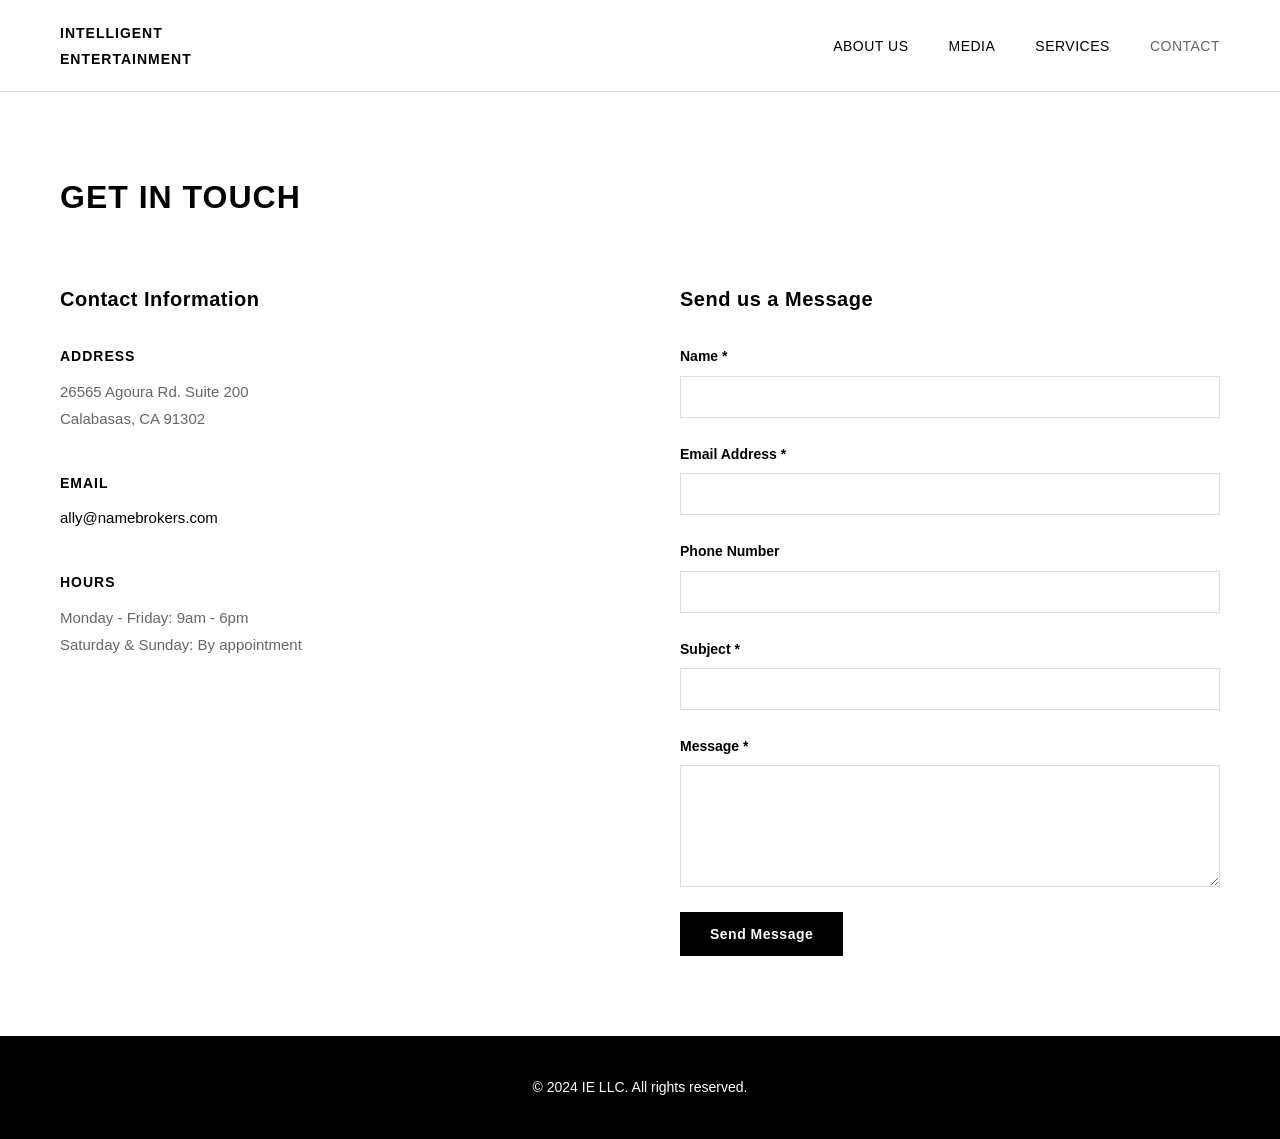
<file: contact.html>
<!DOCTYPE html>
<html lang="en">
<head>
    <meta charset="UTF-8">
    <meta name="viewport" content="width=device-width, initial-scale=1.0">
    <title>Contact | Intelligent Entertainment</title>
    <link rel="stylesheet" href="styles.css">
</head>
<body>
    <!-- Navigation -->
    <header class="header">
        <div class="container">
            <div class="logo">
                <a href="index.html">
                    <span class="logo-text">INTELLIGENT<br>ENTERTAINMENT</span>
                </a>
            </div>
            <nav class="nav">
                <ul class="nav-list">
                    <li><a href="index.html">ABOUT US</a></li>
                    <li class="dropdown">
                        <button class="dropdown-btn">MEDIA</button>
                        <ul class="dropdown-menu">
                            <li><a href="film-projects.html">FILM & TV PROJECTS</a></li>
                            <li><a href="video-gallery.html">VIDEO GALLERY</a></li>
                            <li><a href="photo-gallery.html">PHOTO GALLERY</a></li>
                        </ul>
                    </li>
                    <li><a href="services.html">SERVICES</a></li>
                    <li><a href="contact.html" class="active">CONTACT</a></li>
                </ul>
            </nav>
        </div>
    </header>

    <!-- Main Content -->
    <main class="main">
        <section class="contact-section">
            <div class="container">
                <h1>GET IN TOUCH</h1>

                <div class="contact-content">
                    <div class="contact-info">
                        <h2>Contact Information</h2>

                        <div class="info-item">
                            <h3>Address</h3>
                            <p>
                                26565 Agoura Rd. Suite 200<br>
                                Calabasas, CA 91302
                            </p>
                        </div>

                        <div class="info-item">
                            <h3>Email</h3>
                            <p>
                                <a href="mailto:ally@namebrokers.com">ally@namebrokers.com</a>
                            </p>
                        </div>

                        <div class="info-item">
                            <h3>Hours</h3>
                            <p>
                                Monday - Friday: 9am - 6pm<br>
                                Saturday & Sunday: By appointment
                            </p>
                        </div>
                    </div>

                    <div class="contact-form-wrapper">
                        <h2>Send us a Message</h2>
                        <form class="contact-form" action="#" method="POST">
                            <div class="form-group">
                                <label for="name">Name *</label>
                                <input type="text" id="name" name="name" required>
                            </div>

                            <div class="form-group">
                                <label for="email">Email Address *</label>
                                <input type="email" id="email" name="email" required>
                            </div>

                            <div class="form-group">
                                <label for="phone">Phone Number</label>
                                <input type="tel" id="phone" name="phone">
                            </div>

                            <div class="form-group">
                                <label for="subject">Subject *</label>
                                <input type="text" id="subject" name="subject" required>
                            </div>

                            <div class="form-group">
                                <label for="message">Message *</label>
                                <textarea id="message" name="message" rows="6" required></textarea>
                            </div>

                            <button type="submit" class="submit-btn">Send Message</button>
                        </form>
                    </div>
                </div>
            </div>
        </section>
    </main>

    <!-- Footer -->
    <footer class="footer">
        <div class="container">
            <p>&copy; 2024 IE LLC. All rights reserved.</p>
        </div>
    </footer>

    <style>
        .contact-section {
            padding: 80px 0;
            background-color: var(--white);
        }

        .contact-section h1 {
            font-size: 32px;
            font-weight: 700;
            margin-bottom: 60px;
            letter-spacing: 1px;
        }

        .contact-content {
            display: grid;
            grid-template-columns: 1fr 1fr;
            gap: 80px;
        }

        .contact-info h2,
        .contact-form-wrapper h2 {
            font-size: 20px;
            font-weight: 700;
            margin-bottom: 30px;
            letter-spacing: 0.5px;
        }

        .info-item {
            margin-bottom: 40px;
        }

        .info-item h3 {
            font-size: 14px;
            font-weight: 700;
            letter-spacing: 1px;
            text-transform: uppercase;
            margin-bottom: 10px;
            color: var(--text-primary);
        }

        .info-item p {
            font-size: 15px;
            line-height: 1.8;
            color: var(--text-secondary);
        }

        .info-item a {
            color: var(--text-primary);
            text-decoration: none;
            transition: opacity 0.3s ease;
        }

        .info-item a:hover {
            opacity: 0.6;
        }

        /* Form Styles */
        .contact-form {
            display: flex;
            flex-direction: column;
            gap: 25px;
        }

        .form-group {
            display: flex;
            flex-direction: column;
        }

        .form-group label {
            font-size: 14px;
            font-weight: 600;
            margin-bottom: 8px;
            color: var(--text-primary);
        }

        .form-group input,
        .form-group textarea {
            padding: 12px;
            border: 1px solid #ddd;
            font-family: inherit;
            font-size: 14px;
            color: var(--text-primary);
            background-color: var(--white);
            transition: border-color 0.3s ease;
        }

        .form-group input:focus,
        .form-group textarea:focus {
            outline: none;
            border-color: var(--text-primary);
        }

        .form-group textarea {
            resize: vertical;
            min-height: 120px;
        }

        .submit-btn {
            padding: 14px 30px;
            background-color: var(--black);
            color: var(--white);
            border: none;
            font-size: 14px;
            font-weight: 600;
            letter-spacing: 0.5px;
            cursor: pointer;
            transition: opacity 0.3s ease;
            align-self: flex-start;
        }

        .submit-btn:hover {
            opacity: 0.8;
        }

        /* Responsive */
        @media (max-width: 768px) {
            .contact-section {
                padding: 40px 0;
            }

            .contact-section h1 {
                font-size: 24px;
            }

            .contact-content {
                grid-template-columns: 1fr;
                gap: 40px;
            }
        }
    </style>
</body>
</html>
</file>
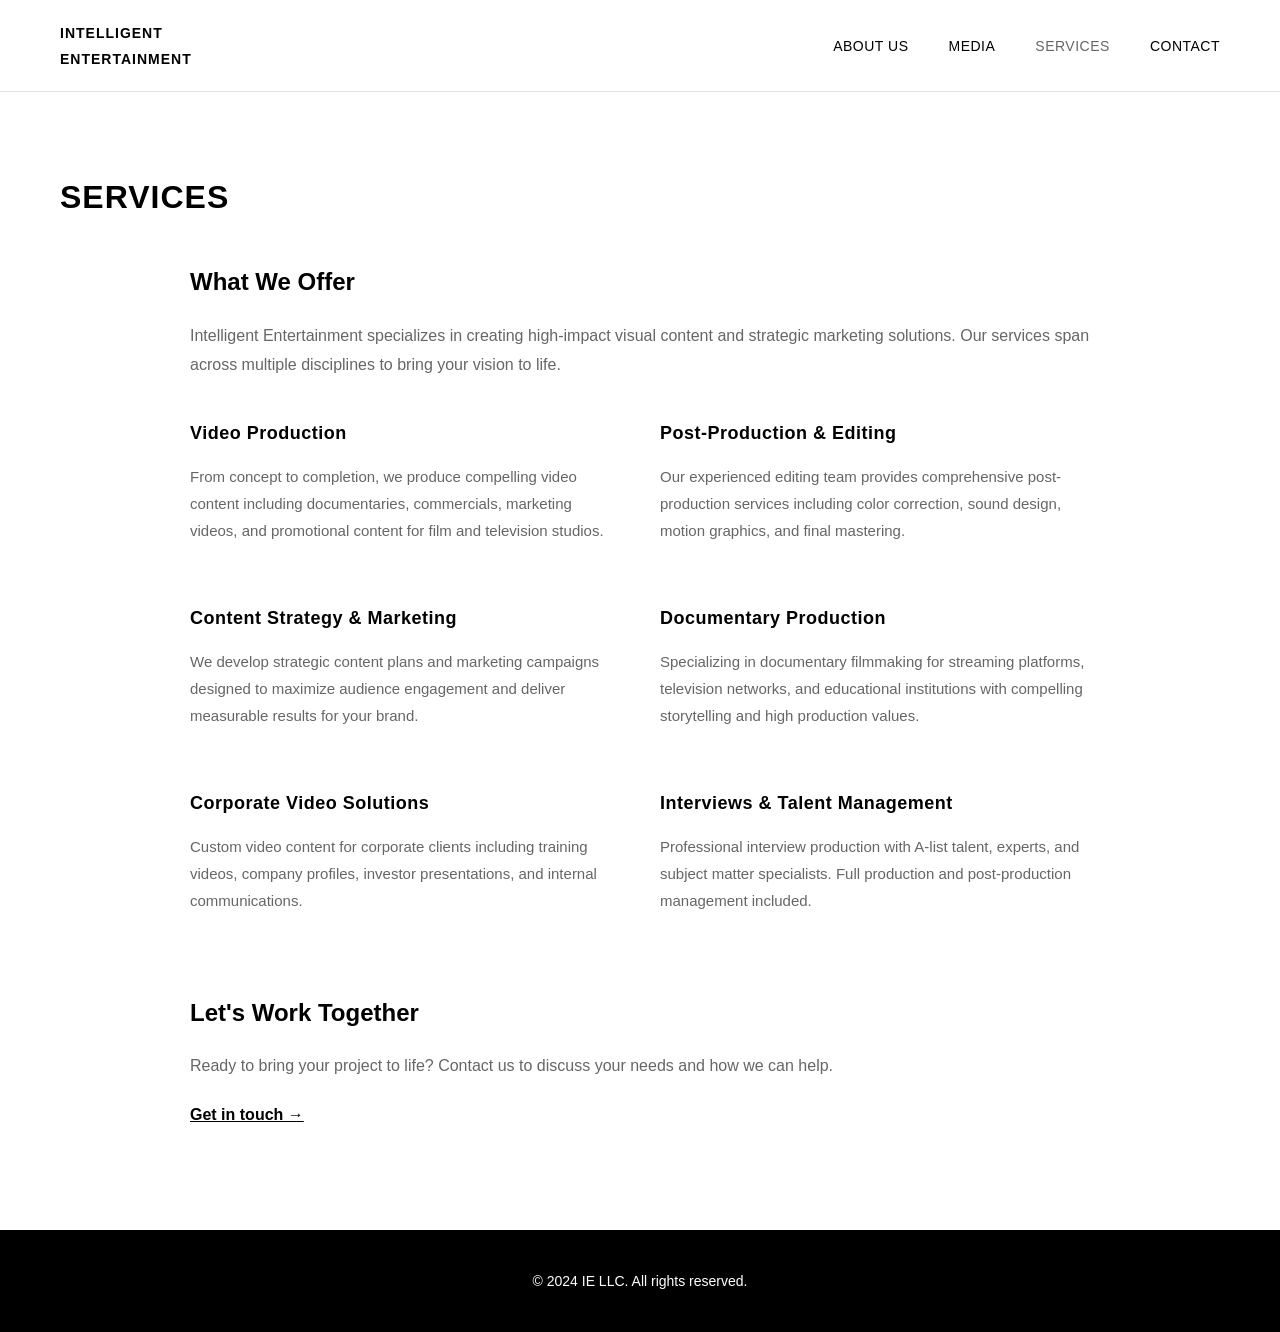
<file: services.html>
<!DOCTYPE html>
<html lang="en">
<head>
    <meta charset="UTF-8">
    <meta name="viewport" content="width=device-width, initial-scale=1.0">
    <title>Services | Intelligent Entertainment</title>
    <link rel="stylesheet" href="styles.css">
</head>
<body>
    <!-- Navigation -->
    <header class="header">
        <div class="container">
            <div class="logo">
                <a href="index.html">
                    <span class="logo-text">INTELLIGENT<br>ENTERTAINMENT</span>
                </a>
            </div>
            <nav class="nav">
                <ul class="nav-list">
                    <li><a href="index.html">ABOUT US</a></li>
                    <li class="dropdown">
                        <button class="dropdown-btn">MEDIA</button>
                        <ul class="dropdown-menu">
                            <li><a href="film-projects.html">FILM & TV PROJECTS</a></li>
                            <li><a href="video-gallery.html">VIDEO GALLERY</a></li>
                            <li><a href="photo-gallery.html">PHOTO GALLERY</a></li>
                        </ul>
                    </li>
                    <li><a href="services.html" class="active">SERVICES</a></li>
                    <li><a href="contact.html">CONTACT</a></li>
                </ul>
            </nav>
        </div>
    </header>

    <!-- Main Content -->
    <main class="main">
        <section class="about-section">
            <div class="container">
                <h1>SERVICES</h1>
                <div class="about-content">
                    <h2>What We Offer</h2>
                    <p>Intelligent Entertainment specializes in creating high-impact visual content and strategic marketing solutions. Our services span across multiple disciplines to bring your vision to life.</p>

                    <div class="services-list">
                        <div class="service-item">
                            <h3>Video Production</h3>
                            <p>From concept to completion, we produce compelling video content including documentaries, commercials, marketing videos, and promotional content for film and television studios.</p>
                        </div>

                        <div class="service-item">
                            <h3>Post-Production & Editing</h3>
                            <p>Our experienced editing team provides comprehensive post-production services including color correction, sound design, motion graphics, and final mastering.</p>
                        </div>

                        <div class="service-item">
                            <h3>Content Strategy & Marketing</h3>
                            <p>We develop strategic content plans and marketing campaigns designed to maximize audience engagement and deliver measurable results for your brand.</p>
                        </div>

                        <div class="service-item">
                            <h3>Documentary Production</h3>
                            <p>Specializing in documentary filmmaking for streaming platforms, television networks, and educational institutions with compelling storytelling and high production values.</p>
                        </div>

                        <div class="service-item">
                            <h3>Corporate Video Solutions</h3>
                            <p>Custom video content for corporate clients including training videos, company profiles, investor presentations, and internal communications.</p>
                        </div>

                        <div class="service-item">
                            <h3>Interviews & Talent Management</h3>
                            <p>Professional interview production with A-list talent, experts, and subject matter specialists. Full production and post-production management included.</p>
                        </div>
                    </div>

                    <h2 style="margin-top: 60px;">Let's Work Together</h2>
                    <p>Ready to bring your project to life? Contact us to discuss your needs and how we can help.</p>
                    <p><a href="contact.html" style="color: var(--text-primary); text-decoration: underline; font-weight: 600;">Get in touch →</a></p>
                </div>
            </div>
        </section>
    </main>

    <!-- Footer -->
    <footer class="footer">
        <div class="container">
            <p>&copy; 2024 IE LLC. All rights reserved.</p>
        </div>
    </footer>

    <style>
        .services-list {
            display: grid;
            grid-template-columns: repeat(auto-fit, minmax(300px, 1fr));
            gap: 40px;
            margin: 40px 0;
        }

        .service-item h3 {
            font-size: 18px;
            font-weight: 700;
            margin-bottom: 15px;
            letter-spacing: 0.5px;
        }

        .service-item p {
            font-size: 15px;
            line-height: 1.8;
            color: var(--text-secondary);
        }

        .about-content h2 {
            font-size: 24px;
            font-weight: 700;
            margin-bottom: 20px;
            margin-top: 40px;
        }

        .about-content h2:first-of-type {
            margin-top: 0;
        }
    </style>
</body>
</html>
</file>
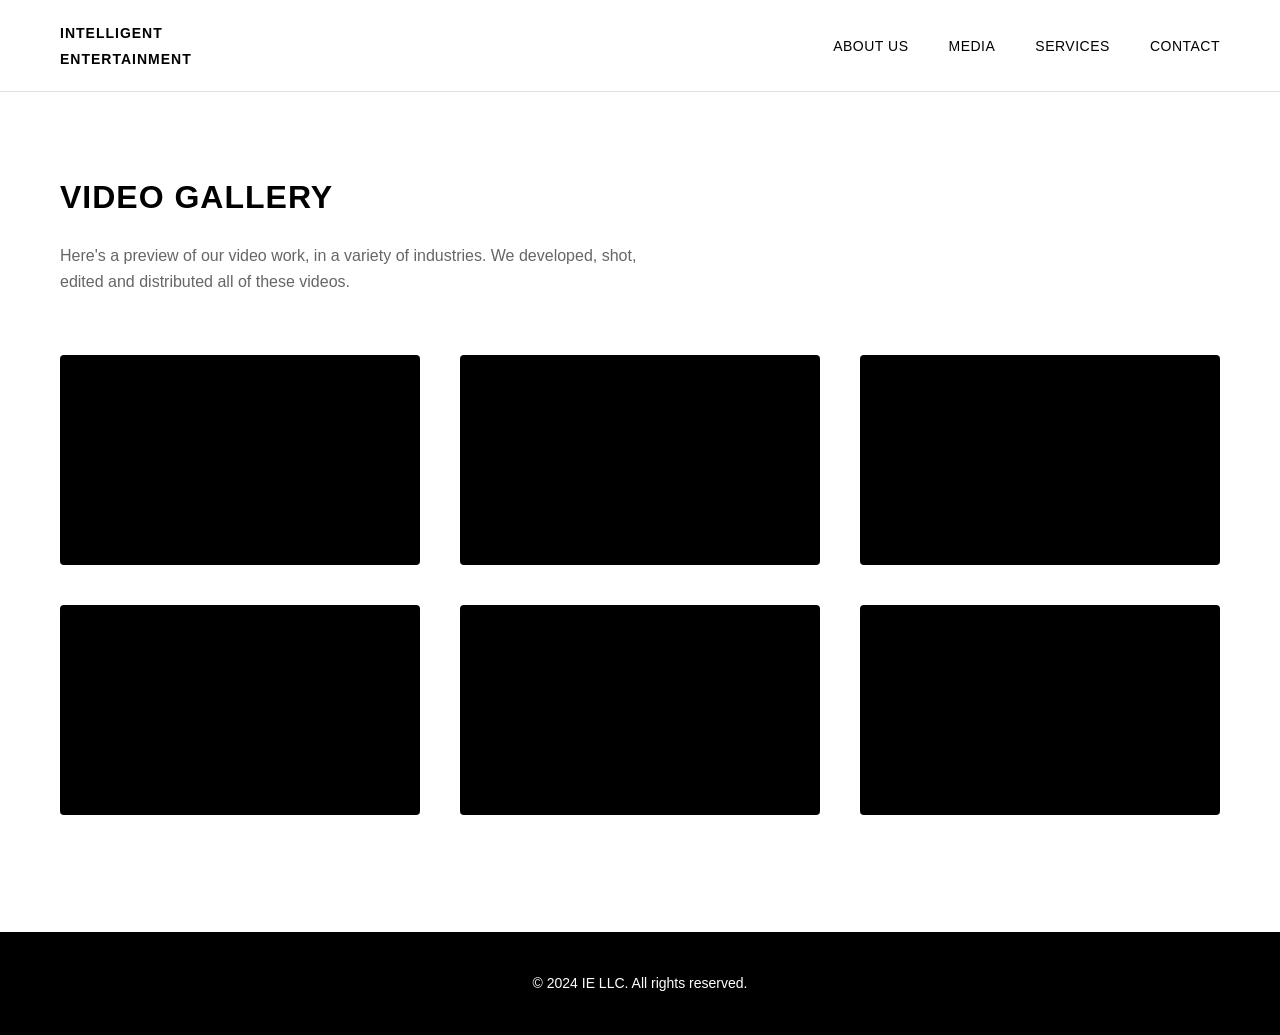
<file: video-gallery.html>
<!DOCTYPE html>
<html lang="en">
<head>
    <meta charset="UTF-8">
    <meta name="viewport" content="width=device-width, initial-scale=1.0">
    <title>Video Gallery | Intelligent Entertainment</title>
    <link rel="stylesheet" href="styles.css">
    <link rel="stylesheet" href="gallery.css">
</head>
<body>
    <!-- Navigation -->
    <header class="header">
        <div class="container">
            <div class="logo">
                <a href="index.html">
                    <span class="logo-text">INTELLIGENT<br>ENTERTAINMENT</span>
                </a>
            </div>
            <nav class="nav">
                <ul class="nav-list">
                    <li><a href="index.html">ABOUT US</a></li>
                    <li class="dropdown">
                        <button class="dropdown-btn">MEDIA</button>
                        <ul class="dropdown-menu">
                            <li><a href="film-projects.html">FILM & TV PROJECTS</a></li>
                            <li><a href="video-gallery.html" class="active">VIDEO GALLERY</a></li>
                            <li><a href="photo-gallery.html">PHOTO GALLERY</a></li>
                        </ul>
                    </li>
                    <li><a href="services.html">SERVICES</a></li>
                    <li><a href="contact.html">CONTACT</a></li>
                </ul>
            </nav>
        </div>
    </header>

    <!-- Main Content -->
    <main class="main">
        <section class="gallery-section">
            <div class="container">
                <h1>VIDEO GALLERY</h1>
                <p class="gallery-intro">Here's a preview of our video work, in a variety of industries. We developed, shot, edited and distributed all of these videos.</p>

                <div class="videos-grid">
                    <div class="video-item">
                        <iframe src="https://player.vimeo.com/video/VIDEO_ID_1" width="100%" height="400" frameborder="0" allow="autoplay; fullscreen; picture-in-picture" allowfullscreen></iframe>
                    </div>
                    <div class="video-item">
                        <iframe src="https://player.vimeo.com/video/VIDEO_ID_2" width="100%" height="400" frameborder="0" allow="autoplay; fullscreen; picture-in-picture" allowfullscreen></iframe>
                    </div>
                    <div class="video-item">
                        <iframe src="https://player.vimeo.com/video/VIDEO_ID_3" width="100%" height="400" frameborder="0" allow="autoplay; fullscreen; picture-in-picture" allowfullscreen></iframe>
                    </div>
                    <div class="video-item">
                        <iframe src="https://player.vimeo.com/video/VIDEO_ID_4" width="100%" height="400" frameborder="0" allow="autoplay; fullscreen; picture-in-picture" allowfullscreen></iframe>
                    </div>
                    <div class="video-item">
                        <iframe src="https://player.vimeo.com/video/VIDEO_ID_5" width="100%" height="400" frameborder="0" allow="autoplay; fullscreen; picture-in-picture" allowfullscreen></iframe>
                    </div>
                    <div class="video-item">
                        <iframe src="https://player.vimeo.com/video/VIDEO_ID_6" width="100%" height="400" frameborder="0" allow="autoplay; fullscreen; picture-in-picture" allowfullscreen></iframe>
                    </div>
                </div>
            </div>
        </section>
    </main>

    <!-- Footer -->
    <footer class="footer">
        <div class="container">
            <p>&copy; 2024 IE LLC. All rights reserved.</p>
        </div>
    </footer>
</body>
</html>
</file>
<file: styles.css>
* {
    margin: 0;
    padding: 0;
    box-sizing: border-box;
}

:root {
    --black: #000;
    --white: #fff;
    --gray-light: #f5f5f5;
    --gray-dark: #333;
    --text-primary: #000;
    --text-secondary: #666;
}

html {
    scroll-behavior: smooth;
}

body {
    font-family: -apple-system, BlinkMacSystemFont, 'Segoe UI', 'Helvetica Neue', sans-serif;
    color: var(--text-primary);
    line-height: 1.6;
    background-color: var(--white);
}

.container {
    max-width: 1200px;
    margin: 0 auto;
    padding: 0 20px;
}

/* Header & Navigation */
.header {
    background-color: var(--white);
    border-bottom: 1px solid #e0e0e0;
    position: sticky;
    top: 0;
    z-index: 1000;
    padding: 20px 0;
}

.header .container {
    display: flex;
    justify-content: space-between;
    align-items: center;
}

.logo {
    flex: 0 0 auto;
}

.logo a {
    text-decoration: none;
    color: var(--black);
}

.logo-text {
    font-size: 14px;
    font-weight: 700;
    letter-spacing: 1px;
    line-height: 1.4;
}

.nav-list {
    display: flex;
    list-style: none;
    gap: 40px;
    align-items: center;
}

.nav-list a,
.dropdown-btn {
    text-decoration: none;
    color: var(--text-primary);
    font-size: 14px;
    font-weight: 500;
    letter-spacing: 0.5px;
    transition: opacity 0.3s ease;
    cursor: pointer;
    background: none;
    border: none;
    padding: 0;
}

.nav-list a:hover,
.dropdown-btn:hover {
    opacity: 0.6;
}

.nav-list a.active {
    opacity: 0.6;
}

/* Dropdown Menu */
.dropdown {
    position: relative;
}

.dropdown-menu {
    display: none;
    position: absolute;
    top: 100%;
    left: 0;
    background-color: var(--white);
    border: 1px solid #e0e0e0;
    list-style: none;
    min-width: 220px;
    box-shadow: 0 4px 6px rgba(0, 0, 0, 0.1);
    margin-top: 10px;
}

.dropdown:hover .dropdown-menu {
    display: block;
}

.dropdown-menu li {
    padding: 0;
}

.dropdown-menu a {
    display: block;
    padding: 12px 20px;
    color: var(--text-primary);
    text-decoration: none;
    font-size: 13px;
    transition: background-color 0.3s ease;
}

.dropdown-menu a:hover {
    background-color: var(--gray-light);
    opacity: 1;
}

/* Main Content */
.main {
    min-height: calc(100vh - 60px);
}

/* Hero Video Section */
.hero-video {
    width: 100%;
    background-color: var(--black);
    padding: 40px 0;
}

.vimeo-embed {
    position: relative;
    width: 100%;
    max-width: 1200px;
    margin: 0 auto;
    padding: 0 20px;
}

.vimeo-embed iframe {
    width: 100%;
    height: auto;
    aspect-ratio: 16 / 9;
}

/* About Section */
.about-section {
    padding: 80px 0;
    background-color: var(--white);
}

.about-section h1 {
    font-size: 32px;
    font-weight: 700;
    margin-bottom: 40px;
    letter-spacing: 1px;
}

.about-content {
    max-width: 900px;
    margin: 0 auto;
}

.about-content p {
    font-size: 16px;
    margin-bottom: 20px;
    line-height: 1.8;
    color: var(--text-secondary);
}

/* Team Section */
.team-section {
    padding: 80px 0;
    background-color: var(--white);
}

.team-section h2 {
    font-size: 32px;
    font-weight: 700;
    margin-bottom: 60px;
    letter-spacing: 1px;
    text-align: center;
}

.team-member {
    display: grid;
    grid-template-columns: 1fr 1fr;
    gap: 60px;
    align-items: center;
    margin-bottom: 80px;
}

.team-member.alternate {
    direction: rtl;
}

.team-member.alternate > * {
    direction: ltr;
}

.team-photo {
    width: 100%;
    overflow: hidden;
    background-color: var(--gray-light);
}

.team-photo img {
    width: 100%;
    height: auto;
    display: block;
}

.team-info h3 {
    font-size: 24px;
    font-weight: 700;
    margin-bottom: 10px;
    letter-spacing: 0.5px;
}

.team-info .role {
    font-size: 12px;
    color: var(--text-secondary);
    letter-spacing: 2px;
    font-weight: 600;
    margin-bottom: 15px;
    text-transform: uppercase;
}

.team-info p {
    font-size: 15px;
    margin-bottom: 15px;
    line-height: 1.8;
    color: var(--text-secondary);
}

.team-info a {
    color: var(--text-primary);
    text-decoration: underline;
    transition: opacity 0.3s ease;
}

.team-info a:hover {
    opacity: 0.6;
}

/* Footer */
.footer {
    background-color: var(--black);
    color: var(--white);
    padding: 40px 0;
    text-align: center;
    font-size: 14px;
}

/* Responsive */
@media (max-width: 768px) {
    .header .container {
        flex-direction: column;
        gap: 20px;
    }

    .nav-list {
        flex-direction: column;
        gap: 15px;
        text-align: center;
    }

    .team-member {
        grid-template-columns: 1fr;
        gap: 30px;
    }

    .team-member.alternate {
        direction: ltr;
    }

    .about-section h1,
    .team-section h2 {
        font-size: 24px;
    }

    .team-info h3 {
        font-size: 20px;
    }

    .about-section,
    .team-section {
        padding: 40px 0;
    }
}
</file>
<file: gallery.css>
/* Gallery Section */
.gallery-section {
    padding: 80px 0;
    background-color: var(--white);
}

.gallery-section h1 {
    font-size: 32px;
    font-weight: 700;
    margin-bottom: 20px;
    letter-spacing: 1px;
}

.gallery-intro {
    font-size: 16px;
    color: var(--text-secondary);
    margin-bottom: 60px;
    max-width: 600px;
}

/* Videos Grid */
.videos-grid {
    display: grid;
    grid-template-columns: repeat(auto-fit, minmax(350px, 1fr));
    gap: 40px;
}

.video-item {
    position: relative;
    width: 100%;
    background-color: var(--black);
    overflow: hidden;
    border-radius: 4px;
}

.video-item iframe {
    width: 100%;
    height: auto;
    aspect-ratio: 16 / 9;
}

/* Photos Grid */
.photos-grid {
    display: grid;
    grid-template-columns: repeat(auto-fit, minmax(280px, 1fr));
    gap: 30px;
}

.photo-item {
    position: relative;
    width: 100%;
    overflow: hidden;
    background-color: var(--gray-light);
    cursor: pointer;
}

.photo-item img {
    width: 100%;
    height: 300px;
    object-fit: cover;
    transition: transform 0.3s ease;
}

.photo-item:hover img {
    transform: scale(1.05);
}

/* Film & TV Grid */
.projects-grid {
    display: grid;
    grid-template-columns: repeat(auto-fill, minmax(250px, 1fr));
    gap: 30px;
}

.project-item {
    position: relative;
    overflow: hidden;
    background-color: var(--gray-light);
    aspect-ratio: 3 / 4;
}

.project-item img {
    width: 100%;
    height: 100%;
    object-fit: cover;
    transition: transform 0.3s ease;
}

.project-item:hover img {
    transform: scale(1.1);
}

.project-overlay {
    position: absolute;
    top: 0;
    left: 0;
    right: 0;
    bottom: 0;
    background: rgba(0, 0, 0, 0.7);
    display: flex;
    align-items: center;
    justify-content: center;
    opacity: 0;
    transition: opacity 0.3s ease;
}

.project-item:hover .project-overlay {
    opacity: 1;
}

.project-overlay h3 {
    color: var(--white);
    font-size: 18px;
    text-align: center;
    padding: 20px;
}

/* Responsive */
@media (max-width: 768px) {
    .gallery-section h1 {
        font-size: 24px;
    }

    .videos-grid {
        grid-template-columns: 1fr;
        gap: 30px;
    }

    .photos-grid {
        grid-template-columns: repeat(auto-fit, minmax(200px, 1fr));
        gap: 20px;
    }

    .projects-grid {
        grid-template-columns: repeat(auto-fill, minmax(150px, 1fr));
        gap: 20px;
    }

    .photo-item img {
        height: 200px;
    }
}
</file>
